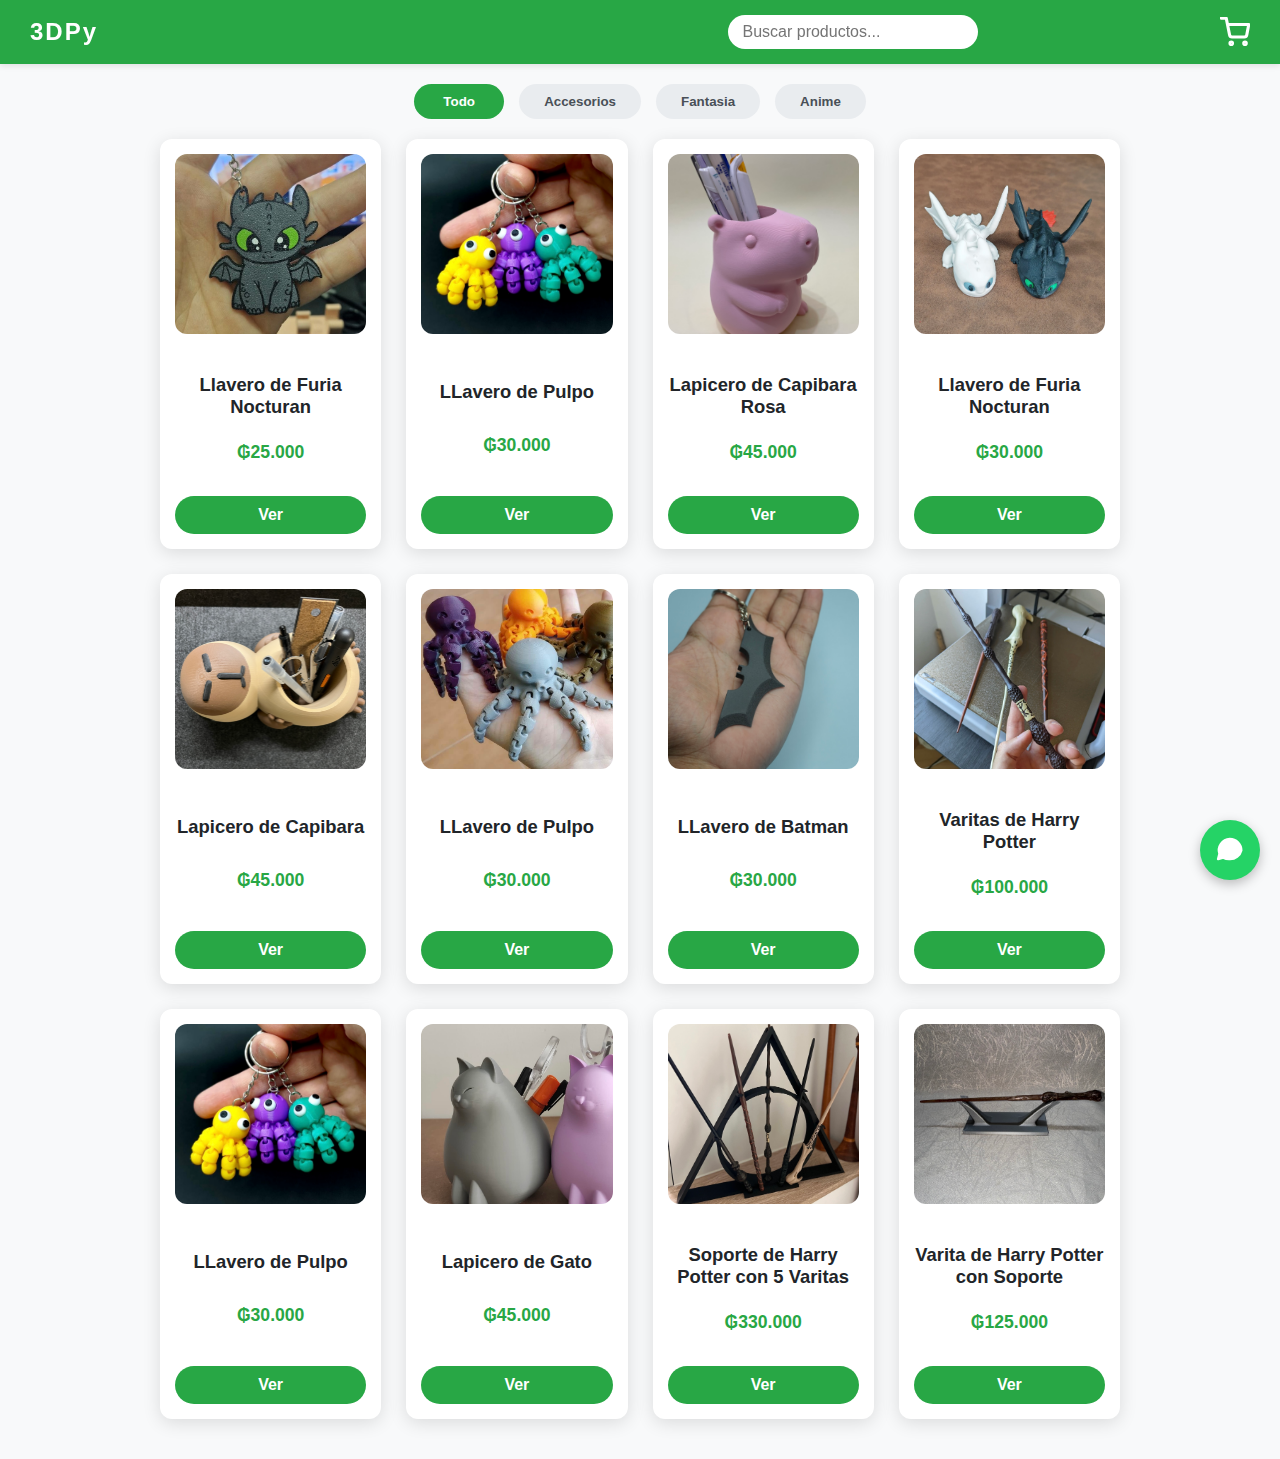
<file: index.html>
<!DOCTYPE html>
<html lang="en">
<head>
  <meta charset="UTF-8" />
  <meta name="viewport" content="width=device-width, initial-scale=1" />
  <title>3D Shop</title>
  <link rel="stylesheet" href="style.css" />
  <style>
    /* Your original CSS remains unchanged */
    body { font-family: 'Segoe UI', Tahoma, Geneva, Verdana, sans-serif; background-color: #f8f9fa; margin: 0; padding: 0; color: #333; }
    header { background-color: #28a745; padding: 15px 30px; display: flex; align-items: center; justify-content: space-between; color: white; position: sticky; top: 0; z-index: 100; box-shadow: 0 2px 6px rgba(0,0,0,0.1); }
    .logo-text { font-weight: 700; font-size: 1.5rem; letter-spacing: 2px; }
    .search-bar input { padding: 8px 15px; border-radius: 25px; border: none; width: 250px; font-size: 1rem; outline: none; }
    .cart-link svg { width: 30px; height: 30px; stroke: white; cursor: pointer; transition: stroke 0.3s ease; }
    .cart-link svg:hover { stroke: #cce5cc; }
    .category-filter { margin: 20px auto; max-width: 960px; display: flex; justify-content: center; gap: 15px; }
    .category-btn { padding: 10px 25px; background-color: #e9ecef; border: none; border-radius: 25px; cursor: pointer; font-weight: 600; color: #495057; transition: background-color 0.3s ease, color 0.3s ease; }
    .category-btn.active, .category-btn:hover { background-color: #28a745; color: white; }
    main.product-grid { max-width: 960px; margin: 0 auto 40px auto; display: grid; grid-template-columns: repeat(auto-fill, minmax(220px, 1fr)); gap: 25px; padding: 0 15px; }
    .product-card { background-color: white; border-radius: 12px; box-shadow: 0 4px 18px rgba(0, 0, 0, 0.12); padding: 15px; text-align: center; transition: transform 0.3s ease, box-shadow 0.3s ease; cursor: pointer; display: flex; flex-direction: column; justify-content: space-between; }
    .product-card:hover { transform: translateY(-5px); box-shadow: 0 10px 30px rgba(0, 0, 0, 0.18); }
    .product-card img { max-width: 100%; border-radius: 12px; margin-bottom: 12px; }
    .product-card h3 { margin: 10px 0 6px 0; font-size: 1.15rem; color: #212529; }
    .product-card p { color: #28a745; font-weight: 700; font-size: 1.1rem; margin: 0 0 15px 0; }
    .product-card button { background-color: #28a745; border: none; color: white; padding: 10px 18px; border-radius: 25px; font-weight: 600; font-size: 1rem; transition: background-color 0.3s ease; cursor: pointer; }
    .product-card button:hover { background-color: #1e7e34; }
    .whatsapp-btn { position: fixed; bottom: 20px; right: 20px; background-color: #25D366; color: white; border: none; border-radius: 50%; width: 60px; height: 60px; font-size: 28px; display: flex; align-items: center; justify-content: center; box-shadow: 0 4px 12px rgba(0, 0, 0, 0.25); z-index: 1000; cursor: pointer; transition: background-color 0.3s ease; text-decoration: none; }
    .whatsapp-btn:hover { background-color: #1da851; }
    .whatsapp-btn svg { width: 30px; height: 30px; stroke: white; }
  </style>
</head>
<body>
  <header>
    <div class="logo-text">3DPy</div>
    <div class="search-bar">
      <input type="text" id="searchInput" placeholder="Buscar productos..." />
    </div>
    <a href="cart.html" class="cart-link" aria-label="View Cart">
      <svg xmlns="http://www.w3.org/2000/svg" fill="none" stroke="currentColor" stroke-width="2" stroke-linecap="round" stroke-linejoin="round" viewBox="0 0 24 24">
        <circle cx="9" cy="21" r="1"></circle>
        <circle cx="20" cy="21" r="1"></circle>
        <path d="M1 1h4l2.68 13.39a2 2 0 002 1.61h9.72a2 2 0 002-1.61L23 6H6" />
      </svg>
    </a>
  </header>

  <div class="category-filter">
    <button class="category-btn active" data-category="all">Todo</button>
    <button class="category-btn" data-category="Accesorios">Accesorios</button>
    <button class="category-btn" data-category="Fantasia">Fantasia</button>
    <button class="category-btn" data-category="Anime">Anime</button>
  </div>

  <main class="product-grid">

    <div class="product-card" data-category="Accesorios">
      <img src="images/fur1.jpg" alt="Llavero de Furia Nocturan" />
      <h3>Llavero de Furia Nocturan</h3>
      <p>₲25.000</p>
      <button onclick="viewProduct('Lavero de Furia Nocturan', 25000, ['images/fur1.jpg','images/fur2.jpg'], 'LLavero de Furia Nocturna y Furia Luminosa.', 'p015')">Ver</button>
    </div>

    <div class="product-card" data-category="Accesorios">
      <img src="images/pulp1.jpg" alt="LLavero de Pulpo" />
      <h3>LLavero de Pulpo</h3>
      <p>₲30.000</p>
      <button onclick="viewProduct('Llavero de Pulpo', 30000, ['images/pulp1.jpg','images/pulp2.jpg'], 'Llaveros de pulpos articulados de colores.', 'p002')">Ver</button>
    </div>

    <div class="product-card" data-category="Accesorios">
      <img src="images/capy1.jpg" alt="Lapicero de Capibara" />
      <h3>Lapicero de Capibara Rosa</h3>
      <p>₲45.000</p>
      <button onclick="viewProduct('Lapicero de Capibara Rosa', 45000, ['images/capy1.jpg','images/capy2.jpg'], 'Lapicero con forma de Capibara color rosado.', 'p012')">Ver</button>
    </div>

    <div class="product-card" data-category="Accesorios">
      <img src="images/fury1.jpg" alt="Llavero de Furia Nocturan" />
      <h3>Llavero de Furia Nocturan</h3>
      <p>₲30.000</p>
      <button onclick="viewProduct('Llavero de Furia Nocturan', 30000, ['images/fury1.jpg','images/fury2.jpg','images/fury3.jpg'], 'LLavero de Furia Nocturna y Furia Luminosa.', 'p015')">Ver</button>
    </div>

    <div class="product-card" data-category="Accesorios">
      <img src="images/capyl11.jpg" alt="Lapicero de Capibara" />
      <h3>Lapicero de Capibara</h3>
      <p>₲45.000</p>
      <button onclick="viewProduct('Lapicero de Capibara', 45000, ['images/capyl1.jpg','images/capyl2.jpg'], 'Lapicero con forma de Capibara.', 'p011')">Ver</button>
    </div>
    
    <div class="product-card" data-category="Accesorios">
      <img src="images/pul1.jpg" alt="Llavero de Pulpo" />
      <h3>LLavero de Pulpo</h3>
      <p>₲30.000</p>
      <button onclick="viewProduct('Llavero de Pulpo', 30000, ['images/pul1.jpg','images/pul2.jpg'], 'Llaveros de pulpos articulados de colores.', 'p001')">Ver</button>
    </div>

    <div class="product-card" data-category="Accesorios">
      <img src="images/bat1.jpg" alt="LLavero de Batman" />
      <h3>LLavero de Batman</h3>
      <p>₲30.000</p>
      <button onclick="viewProduct('Llavero de Batman', 30000, ['images/bat1.jpg'], 'Llaveros de Batman.', 'p007')">Ver</button>
    </div>

    <div class="product-card" data-category="Fantasia">
      <img src="images/varp1.jpg" alt="Varitas de Harry Potter" />
      <h3>Varitas de Harry Potter</h3>
      <p>₲100.000</p>
      <button onclick="viewProduct('Varitas de Harry Potter', 100000, ['images/varp1.jpg', 'images/varp2.jpg'], 'Varitas de Harry Potter, hay de diferentes personajes.', 'p008')">Ver</button>
    </div>

    <div class="product-card" data-category="Accesorios">
      <img src="images/pulp1.jpg" alt="LLavero de Pulpo" />
      <h3>LLavero de Pulpo</h3>
      <p>₲30.000</p>
      <button onclick="viewProduct('Llavero de Pulpo', 30000, ['images/pulp1.jpg','images/pulp2.jpg'], 'Llaveros de pulpos articulados de colores.', 'p002')">Ver</button>
    </div>

    <div class="product-card" data-category="Accesorios">
      <img src="images/gat1.jpg" alt="Lapicero de Gato" />
      <h3>Lapicero de Gato</h3>
      <p>₲45.000</p>
      <button onclick="viewProduct('Lapicero de Gato', 45000, ['images/gat1.jpg','images/gat2.jpg'], 'Lapicero con forma de Gato.', 'p013')">Ver</button>
    </div>

    <div class="product-card" data-category="Fantasia">
      <img src="images/varh1.jpg" alt="Harry Potter" />
      <h3>Soporte de Harry Potter con 5 Varitas</h3>
      <p>₲330.000</p>
      <button onclick="viewProduct('Soporte de Harry Potter con 5 Varitas', 330000, ['images/varh1.jpg','images/varh2.jpg','images/varh3.jpg','images/varh4.jpg'], 'Cinco Varitas de Harry Potter con Soporte de las reliquias de la muerte.', 'p003')">Ver</button>
    </div>

    <div class="product-card" data-category="Fantasia">
      <img src="images/varhh1.jpg" alt="Harry Potter" />
      <h3>Varita de Harry Potter con Soporte</h3>
      <p>₲125.000</p>
      <button onclick="viewProduct('Varita de Harry Potter con Soporte', 125000, ['images/varhh1.jpg','images/varhh2.jpg','images/varhh3.jpg'], 'Varita de Harry Potter con Soporte.', 'p004')">Ver</button>
    </div>
  </main>

  <!-- WhatsApp floating button -->
  <a href="https://wa.me/595987420115" target="_blank" aria-label="Chat on WhatsApp" class="whatsapp-btn">
    <svg xmlns="http://www.w3.org/2000/svg" fill="none" stroke="currentColor" stroke-width="2" stroke-linecap="round" stroke-linejoin="round" viewBox="0 0 24 24">
      <path d="M21 12.29c0-5.06-4.11-9.17-9.17-9.17A9.13 9.13 0 003.6 15.1l-1.11 4.07 4.16-1.09a9.14 9.14 0 004.58 1.2c.16 0 .31 0 .47-.01A9.18 9.18 0 0021 12.29z"></path>
      <path d="M8.37 10.57a5.48 5.48 0 005.05 5.05"></path>
    </svg>
  </a>

  <script>
    function viewProduct(name, price, images, description, id) {
      localStorage.setItem("currentProduct", JSON.stringify({ name, price, images, description, id }));
      window.location.href = "product.html";
    }

    document.addEventListener("DOMContentLoaded", () => {
      const searchInput = document.getElementById("searchInput");
      if (searchInput) {
        searchInput.addEventListener("input", () => {
          const term = searchInput.value.toLowerCase();
          document.querySelectorAll(".product-card").forEach(card => {
            const name = card.querySelector("h3").innerText.toLowerCase();
            card.style.display = name.includes(term) ? "block" : "none";
          });
        });
      }

      const categoryButtons = document.querySelectorAll(".category-btn");
      categoryButtons.forEach(button => {
        button.addEventListener("click", () => {
          categoryButtons.forEach(btn => btn.classList.remove("active"));
          button.classList.add("active");
          const selected = button.dataset.category;
          document.querySelectorAll(".product-card").forEach(card => {
            const category = card.dataset.category;
            card.style.display = selected === "all" || category === selected ? "block" : "none";
          });
          if (searchInput) searchInput.value = "";
        });
      });
    });
  </script>
</body>
</html>
</file>
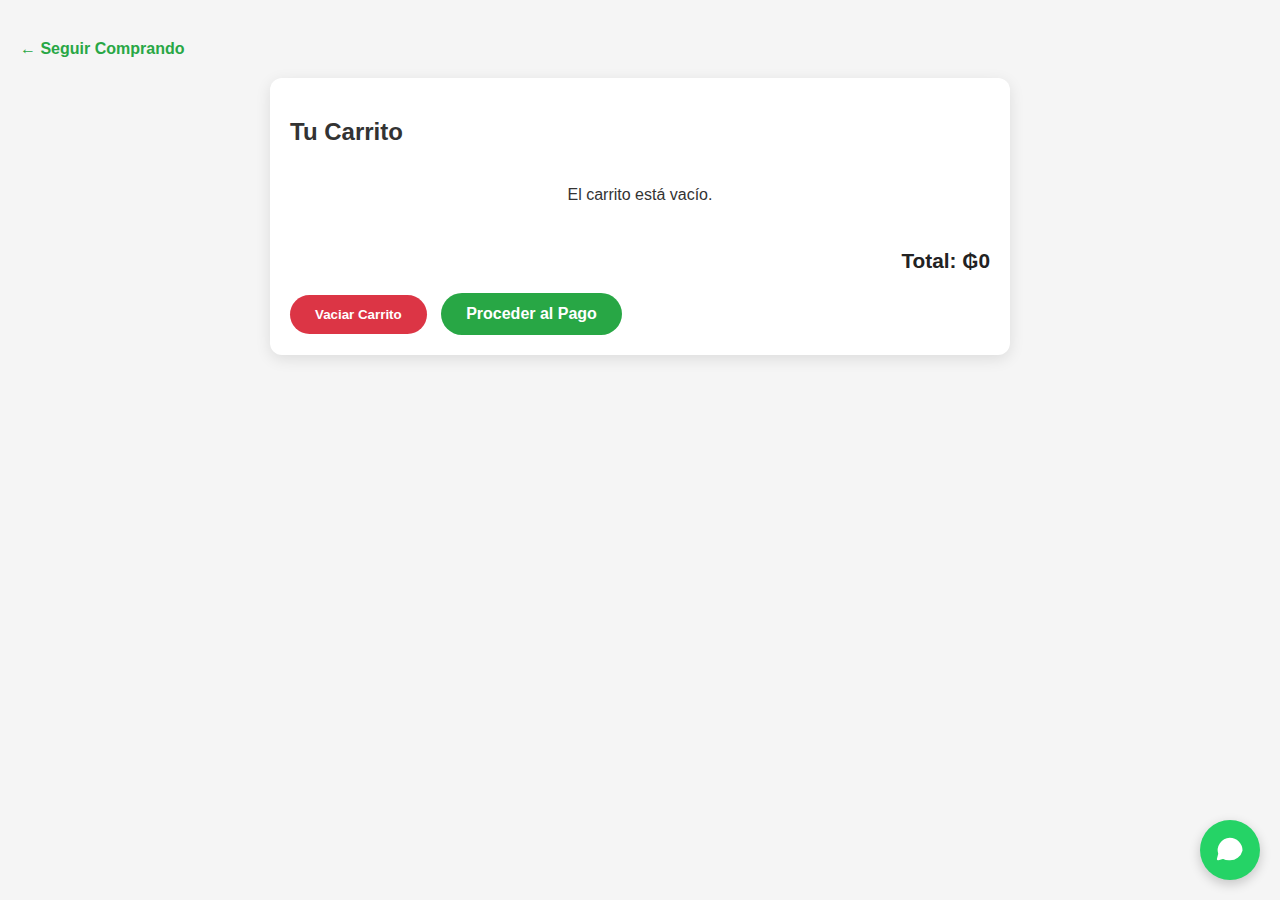
<file: cart.html>
<!DOCTYPE html>
<html lang="es">
<head>
  <meta charset="UTF-8" />
  <title>Carrito</title>
  <link rel="stylesheet" href="style.css" />
  <style>
    body {
      font-family: Arial, sans-serif;
      padding: 20px;
      background: #f5f5f5;
    }
    .back-btn {
      display: inline-block;
      margin-bottom: 20px;
      color: #28a745;
      text-decoration: none;
      font-weight: 600;
    }
    .cart-container {
      background: white;
      max-width: 700px;
      margin: 0 auto;
      border-radius: 12px;
      padding: 20px;
      box-shadow: 0 4px 15px rgba(0,0,0,0.1);
    }
    #cartItems {
      list-style: none;
      padding: 0;
      margin-bottom: 20px;
    }
    #cartItems li {
      display: flex;
      align-items: center;
      gap: 12px;
      border-bottom: 1px solid #eee;
      padding: 12px 0;
    }
    #cartItems img {
      width: 60px;
      height: 60px;
      object-fit: cover;
      border-radius: 10px;
    }
    #cartItems div {
      flex-grow: 1;
    }
    #cartItems button {
      background-color: #28a745;
      color: white;
      border: none;
      width: 30px;
      height: 30px;
      border-radius: 5px;
      cursor: pointer;
      font-size: 20px;
      line-height: 20px;
      user-select: none;
      transition: background-color 0.3s ease;
    }
    #cartItems button:hover {
      background-color: #1e7e34;
    }
    #totalPrice {
      font-weight: bold;
      font-size: 1.3rem;
      margin-bottom: 20px;
    }
    #clearCart {
      background-color: #dc3545;
      color: white;
      border: none;
      padding: 12px 25px;
      border-radius: 25px;
      cursor: pointer;
      font-weight: 600;
      transition: background-color 0.3s ease;
      margin-right: 10px;
    }
    #clearCart:hover {
      background-color: #a71d2a;
    }
    #checkoutBtn {
      background-color: #28a745;
      color: white;
      padding: 12px 25px;
      border-radius: 25px;
      font-weight: 600;
      text-decoration: none;
      display: inline-block;
      transition: background-color 0.3s ease;
    }
    #checkoutBtn:hover {
      background-color: #1e7e34;
    }
    .whatsapp-btn {
      position: fixed;
      bottom: 20px;
      right: 20px;
      background-color: #25D366;
      color: white;
      border: none;
      border-radius: 50%;
      width: 60px;
      height: 60px;
      font-size: 28px;
      display: flex;
      align-items: center;
      justify-content: center;
      box-shadow: 0 4px 12px rgba(0, 0, 0, 0.2);
      z-index: 1000;
      cursor: pointer;
      text-decoration: none;
    }
    .whatsapp-btn svg {
      width: 30px;
      height: 30px;
      stroke: white;
    }
  </style>
</head>
<body>

  <a href="index.html" class="back-btn">← Seguir Comprando</a>

  <main class="cart-container">
    <h2>Tu Carrito</h2>

    <ul id="cartItems"></ul>

    <div id="totalPrice">Total: ₲0</div>

    <button id="clearCart">Vaciar Carrito</button>

    <a href="checkout.html" class="form-btn" id="checkoutBtn">Proceder al Pago</a>
  </main>

  <a class="whatsapp-btn" href="https://wa.me/595987420115" target="_blank" aria-label="Chatear en WhatsApp">
    <svg xmlns="http://www.w3.org/2000/svg" fill="none" stroke="currentColor" stroke-width="2"
         stroke-linecap="round" stroke-linejoin="round" viewBox="0 0 24 24">
      <path d="M21 12.29c0-5.06-4.11-9.17-9.17-9.17A9.13 9.13 0 003.6 15.1l-1.11 4.07 4.16-1.09a9.14 9.14 0 004.58 1.2c.16 0 .31 0 .47-.01A9.18 9.18 0 0021 12.29z"></path>
      <path d="M8.37 10.57a5.48 5.48 0 005.05 5.05"></path>
    </svg>
  </a>

  <script src="script.js"></script>
</body>
</html>
</file>
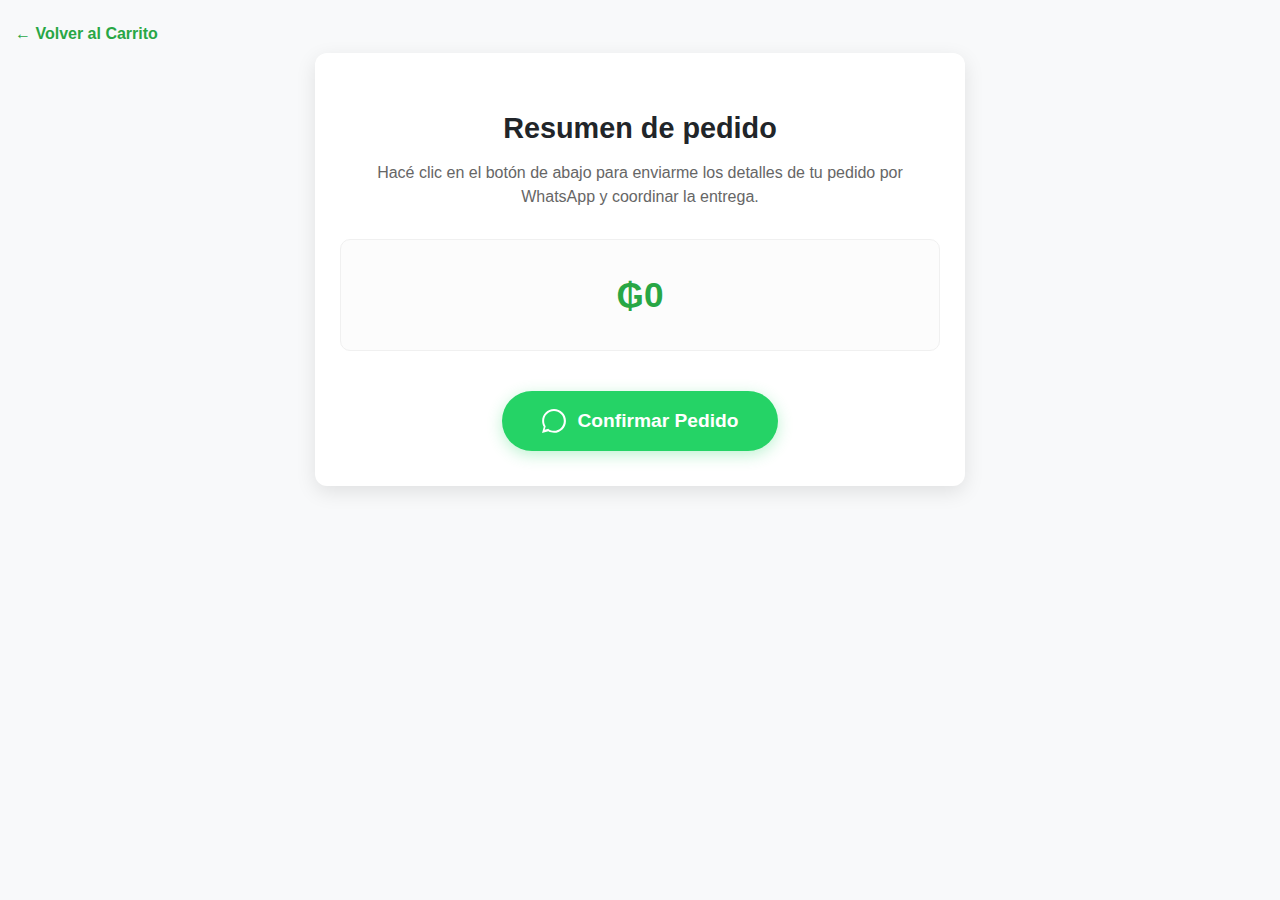
<file: checkout.html>
<!DOCTYPE html>
<html lang="en">
<head>
  <meta charset="UTF-8" />
  <meta name="viewport" content="width=device-width, initial-scale=1" />
  <title>Checkout</title>
  <link rel="stylesheet" href="style.css" />
  <style>
    body {
      font-family: 'Segoe UI', Tahoma, Geneva, Verdana, sans-serif;
      background-color: #f8f9fa;
      margin: 0;
      padding: 0 15px 40px 15px;
      color: #333;
    }

    .back-btn {
      display: inline-block;
      margin: 25px 0 10px 0;
      color: #28a745;
      font-weight: 600;
      text-decoration: none;
      transition: color 0.3s ease;
    }

    main {
      max-width: 600px;
      margin: 0 auto;
      background: white;
      padding: 35px 25px;
      border-radius: 12px;
      box-shadow: 0 6px 20px rgba(0,0,0,0.1);
      text-align: center;
    }

    h2 {
      color: #212529;
      margin-bottom: 10px;
      font-size: 1.8rem;
    }

    .original-text {
      color: #666;
      margin-bottom: 30px;
      line-height: 1.5;
    }

    .product-display {
      margin: 20px 0;
      padding: 20px;
      background-color: #fcfcfc;
      border-radius: 10px;
      border: 1px solid #f0f0f0;
    }

    .product-name-highlight {
      font-size: 1.4rem;
      font-weight: 700;
      color: #1a1a1a;
      display: block;
      margin-bottom: 5px;
    }

    .product-qty {
      color: #28a745;
      font-weight: 600;
    }

    #checkoutTotal {
      font-weight: 800;
      color: #28a745;
      font-size: 2.2rem;
      margin: 15px 0;
    }

    .whatsapp-confirm-btn {
      background-color: #25D366;
      color: white;
      padding: 18px 40px;
      border-radius: 50px;
      font-weight: 700;
      font-size: 1.2rem;
      display: inline-flex;
      align-items: center;
      gap: 12px;
      text-decoration: none;
      margin-top: 20px;
      transition: all 0.3s ease;
      box-shadow: 0 4px 15px rgba(37, 211, 102, 0.3);
    }

    .whatsapp-confirm-btn:hover {
      background-color: #1da851;
      transform: translateY(-3px);
      box-shadow: 0 6px 20px rgba(37, 211, 102, 0.4);
    }
  </style>
</head>
<body>

  <a href="cart.html" class="back-btn">← Volver al Carrito</a>

  <main>
    <h2>Resumen de pedido</h2>
    
    <p class="original-text">
      Hacé clic en el botón de abajo para enviarme los detalles de tu pedido por WhatsApp y coordinar la entrega.
    </p>

    <div class="product-display">
      <div id="productContainer">
        </div>
      <div id="checkoutTotal">₲0</div>
    </div>
    
    <a id="whatsappOrderBtn" href="#" target="_blank" class="whatsapp-confirm-btn">
      <svg width="24" height="24" fill="white" viewBox="0 0 24 24">
        <path d="M.057 24l1.687-6.163c-1.041-1.804-1.588-3.849-1.587-5.946.003-6.556 5.338-11.891 11.893-11.891 3.181.001 6.167 1.24 8.413 3.488 2.245 2.248 3.481 5.236 3.48 8.414-.003 6.557-5.338 11.892-11.893 11.892-1.99-.001-3.951-.5-5.688-1.448l-6.305 1.654zm6.597-3.807c1.676.995 3.276 1.591 5.316 1.592 5.43 0 9.856-4.426 9.858-9.855.002-5.43-4.425-9.856-9.856-9.856-5.431 0-9.856 4.426-9.858 9.856-.001 1.938.529 3.756 1.574 5.311l-.973 3.548 3.639-.954z"/>
      </svg>
      Confirmar Pedido
    </a>
  </main>

  <script>
    function formatPrice(number) {
      return number.toLocaleString('es-PY');
    }

    document.addEventListener("DOMContentLoaded", () => {
      const whatsappOrderBtn = document.getElementById("whatsappOrderBtn");
      const checkoutTotal = document.getElementById("checkoutTotal");
      const productContainer = document.getElementById("productContainer");

      const cart = JSON.parse(localStorage.getItem("cart")) || [];
      let total = 0;

      // Agrupar items para el mensaje y para la vista
      const grouped = {};
      cart.forEach(item => {
        const key = item.name;
        if (!grouped[key]) {
          grouped[key] = { qty: 0, price: item.price };
        }
        grouped[key].qty++;
        total += item.price;
      });

      // Mostrar productos centrados
      productContainer.innerHTML = "";
      Object.entries(grouped).forEach(([name, data]) => {
        productContainer.innerHTML += `
          <div style="margin-bottom: 15px;">
            <span class="product-name-highlight">${name}</span>
            <span class="product-qty">Cantidad: ${data.qty}</span>
          </div>
        `;
      });

      if (checkoutTotal) {
        checkoutTotal.textContent = `₲${formatPrice(total)}`;
      }

      // Crear el mensaje para WhatsApp
      let message = "¡Hola Matias! Quisiera realizar este pedido:\n\n";
      Object.entries(grouped).forEach(([name, data]) => {
        message += `* ${name} (x${data.qty}) - ₲${formatPrice(data.price * data.qty)}\n`;
      });
      message += `\n*Total a pagar: ₲${formatPrice(total)}*`;

      const phoneNumber = "595987420115"; 
      whatsappOrderBtn.href = `https://wa.me/${phoneNumber}?text=${encodeURIComponent(message)}`;
    });
  </script>
</body>
</html>
</file>
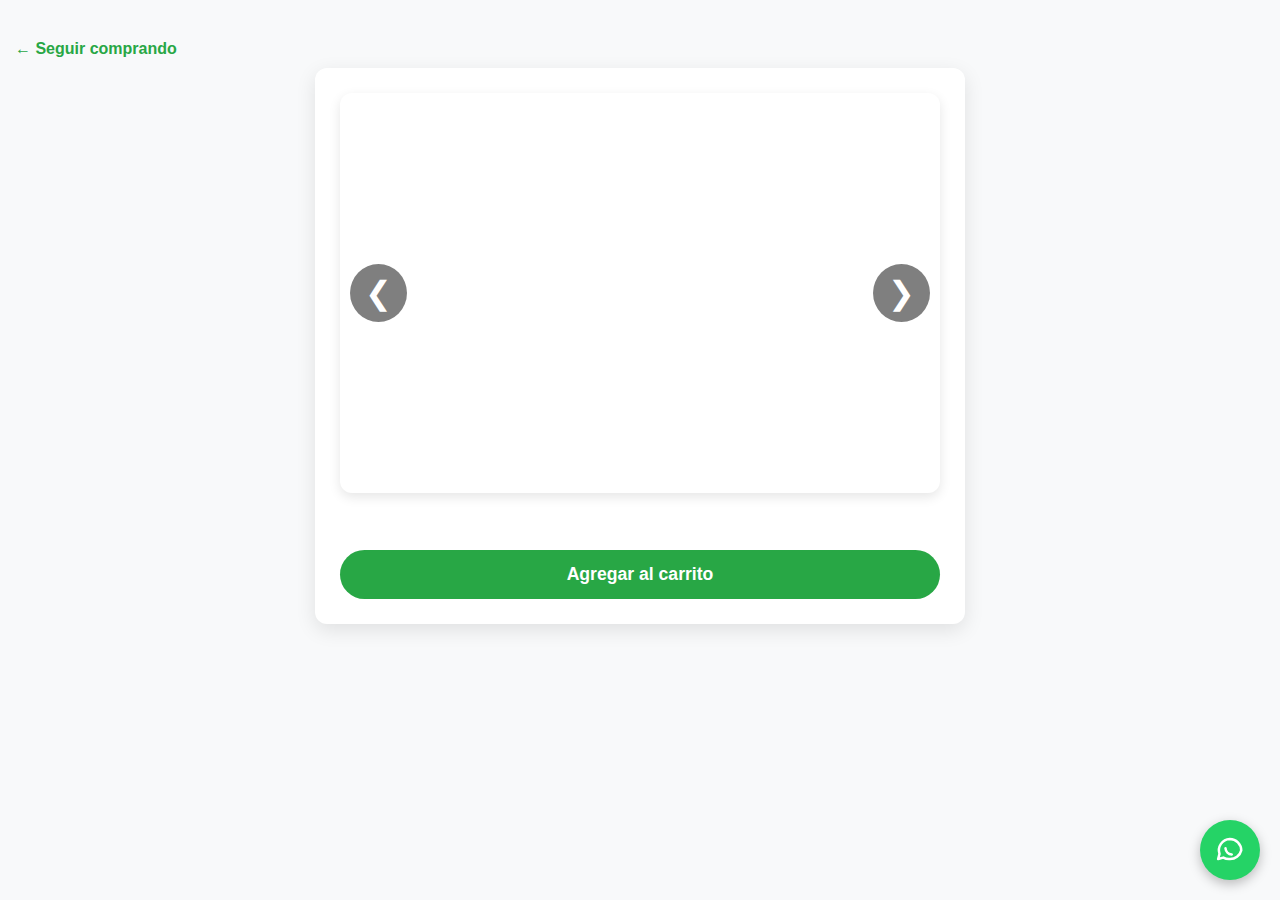
<file: product.html>
<!DOCTYPE html>
<html lang="es">
<head>
  <meta charset="UTF-8" />
  <meta name="viewport" content="width=device-width, initial-scale=1" />
  <title>Detalles del Producto</title>
  <style>
    body {
      font-family: 'Segoe UI', Tahoma, Geneva, Verdana, sans-serif;
      background-color: #f8f9fa;
      margin: 0;
      padding: 15px;
      color: #333;
    }

    .back-btn {
      display: inline-block;
      margin: 25px 0 10px 0;
      color: #28a745;
      font-weight: 600;
      text-decoration: none;
      transition: color 0.3s ease;
    }

    .back-btn:hover {
      color: #1e7e34;
    }

    main {
      max-width: 600px;
      margin: 0 auto 40px auto;
      background: white;
      padding: 25px;
      border-radius: 12px;
      box-shadow: 0 6px 20px rgba(0,0,0,0.1);
      text-align: center;
    }

    .carousel-container {
      position: relative;
      max-width: 100%;
      height: 400px;
      margin-bottom: 20px;
      overflow: hidden;
      border-radius: 12px;
      box-shadow: 0 4px 12px rgba(0,0,0,0.1);
    }

    #carouselSlide {
      display: flex;
      height: 100%;
      transition: transform 0.4s ease-in-out;
    }

    #carouselSlide img {
      flex: 0 0 100%;
      height: 100%;
      object-fit: contain;
      border-radius: 12px;
      user-select: none;
      pointer-events: none;
    }

    .carousel-btn {
      position: absolute;
      top: 50%;
      transform: translateY(-50%);
      background-color: rgba(0,0,0,0.5);
      color: white;
      border: none;
      font-size: 2rem;
      padding: 10px 15px;
      cursor: pointer;
      z-index: 2;
      border-radius: 50%;
      transition: background-color 0.3s ease;
      user-select: none;
    }

    .carousel-btn:hover {
      background-color: rgba(0,0,0,0.7);
    }

    .carousel-btn.prev { left: 10px; }
    .carousel-btn.next { right: 10px; }

    .carousel-dots {
      display: flex;
      justify-content: center;
      margin-top: 10px;
      gap: 8px;
    }

    .carousel-dot {
      width: 10px;
      height: 10px;
      background-color: #ccc;
      border-radius: 50%;
      cursor: pointer;
      transition: background-color 0.3s ease;
    }

    .carousel-dot.active {
      background-color: #28a745;
    }

    #productName {
      font-size: 2rem;
      margin-bottom: 10px;
      color: #212529;
      font-weight: 700;
    }

    #productPrice {
      font-size: 1.5rem;
      color: #28a745;
      font-weight: 700;
      margin-bottom: 15px;
    }

    #productDescription {
      font-size: 1rem;
      color: #555;
      margin-bottom: 25px;
      line-height: 1.5;
      white-space: pre-wrap;
      text-align: center;
    }

    .stock-display {
      display: block;
      color: #000;
      font-weight: 700;
      margin-top: 10px;
      text-align: center;
    }

    #addToCart, #goToCartBtn {
      background-color: #28a745;
      color: white;
      border: none;
      padding: 14px 30px;
      border-radius: 25px;
      font-size: 1.1rem;
      font-weight: 700;
      cursor: pointer;
      transition: background-color 0.3s ease;
      width: 100%;
      margin-top: 10px;
    }

    #addToCart:hover, #goToCartBtn:hover {
      background-color: #1e7e34;
    }

    #goToCartBtn {
      display: none;
    }

    .whatsapp-btn {
      position: fixed;
      bottom: 20px;
      right: 20px;
      background-color: #25D366;
      color: white;
      border-radius: 50%;
      width: 60px;
      height: 60px;
      display: flex;
      align-items: center;
      justify-content: center;
      box-shadow: 0 4px 12px rgba(0,0,0,0.25);
      z-index: 1000;
      cursor: pointer;
      text-decoration: none;
    }

    .whatsapp-btn:hover {
      background-color: #1da851;
    }

    .whatsapp-btn svg {
      width: 30px;
      height: 30px;
      stroke: white;
      stroke-width: 2;
    }
  </style>
</head>
<body>
  <a href="index.html" class="back-btn">← Seguir comprando</a>

  <main>
    <div class="carousel-container">
      <button class="carousel-btn prev">❮</button>
      <div id="carouselSlide"></div>
      <button class="carousel-btn next">❯</button>
    </div>
    <div class="carousel-dots" id="carouselDots"></div>

    <h2 id="productName"></h2>
    <p id="productPrice"></p>
    <div id="productDescription"></div>
    <button id="addToCart">Agregar al carrito</button>
    <button id="goToCartBtn">Ir al carrito</button>
  </main>

  <a href="https://wa.me/595987420115" target="_blank" aria-label="Chatear en WhatsApp" class="whatsapp-btn">
    <svg xmlns="http://www.w3.org/2000/svg" fill="none" stroke="currentColor" stroke-width="2"
      stroke-linecap="round" stroke-linejoin="round" viewBox="0 0 24 24">
      <path d="M21 12.29c0-5.06-4.11-9.17-9.17-9.17A9.13 9.13 0 003.6 15.1l-1.11 4.07 4.16-1.09a9.14 9.14 0 004.58 1.2c.16 0 .31 0 .47-.01A9.18 9.18 0 0021 12.29z"></path>
      <path d="M8.37 10.57a5.48 5.48 0 005.05 5.05"></path>
    </svg>
  </a>

  <script src="script.js"></script>
</body>
</html>
</file>
<file: style.css>
/* =========================================
   ESTILOS GENERALES
   ========================================= */
body {
  font-family: 'Segoe UI', Tahoma, Geneva, Verdana, sans-serif;
  background-color: #f5f7fa;
  color: #333;
  margin: 0;
  padding: 0;
}

a {
  color: #28a745;
  text-decoration: none;
}

a:hover {
  text-decoration: underline;
}

button {
  cursor: pointer;
  border: none;
  border-radius: 5px;
  font-weight: 600;
  transition: all 0.3s ease;
}

/* =========================================
   HEADER & NAVEGACIÓN
   ========================================= */
header {
  background-color: #28a745;
  color: white;
  display: flex;
  align-items: center;
  padding: 15px 20px;
  position: sticky;
  top: 0;
  z-index: 100;
  box-shadow: 0 2px 6px rgba(0,0,0,0.1);
}

.logo-text {
  font-size: 1.8rem;
  font-weight: bold;
  flex: 1;
}

.search-bar {
  flex: 1 1 auto;
  margin: 0 15px;
  min-width: 0;
  display: flex;
  justify-content: center;
}

.search-bar input {
  padding: 8px 15px;
  border-radius: 25px;
  border: none;
  width: 100%;
  max-width: 250px;
  font-size: 1rem;
  outline: none;
  box-sizing: border-box;
}

.cart-link {
  display: flex;
  align-items: center;
}

.cart-link svg {
  width: 28px;
  height: 28px;
  stroke: white;
  stroke-width: 2.5;
  fill: none;
}

/* =========================================
   FILTROS DE CATEGORÍA
   ========================================= */
.category-filter {
  display: flex;
  justify-content: center;
  gap: 10px;
  margin: 20px 0;
  flex-wrap: wrap;
  padding: 0 10px;
}

.category-btn {
  background-color: white;
  border: 2px solid #28a745;
  color: #28a745;
  padding: 8px 16px;
  border-radius: 25px;
  font-weight: 600;
  min-width: 90px;
  text-align: center;
  user-select: none;
}

.category-btn.active,
.category-btn:hover {
  background-color: #28a745;
  color: white;
}

/* =========================================
   GRILLA DE PRODUCTOS (INDEX)
   ========================================= */
.product-grid {
  display: grid;
  grid-template-columns: repeat(auto-fit, minmax(200px, 1fr));
  gap: 25px;
  max-width: 1100px;
  margin: 0 auto 40px auto;
  padding: 0 15px;
  align-items: stretch;
}

.product-card {
  background-color: white;
  border-radius: 12px;
  box-shadow: 0 3px 15px rgba(0,0,0,0.1);
  padding: 15px;
  text-align: center;
  /* Crucial: El display debe ser flex para que la estructura no colapse */
  display: flex !important; 
  flex-direction: column;
  transition: transform 0.2s ease;
  min-height: 380px; 
}

/* Cuando el script oculta una card, usa inline style "display: none" 
   que sobreescribe el !important de arriba si se maneja correctamente en JS */

.product-card:hover {
  transform: translateY(-5px);
}

.product-card img {
  width: 100%;
  height: 180px;
  object-fit: cover;
  border-radius: 10px;
  margin-bottom: 15px;
  flex-shrink: 0;
}

.product-info {
  flex-grow: 1;
  display: flex;
  flex-direction: column;
}

.product-card h3 {
  margin: 0 0 8px 0;
  font-size: 1.1rem;
  color: #222;
}

.product-card p {
  font-weight: 700;
  color: #28a745;
  margin: 5px 0 15px 0;
  font-size: 1.2rem;
}

/* Botón "Ver" de la Card */
.btn-ver {
  background-color: #28a745;
  color: white;
  padding: 12px 0;
  border-radius: 25px;
  font-weight: 700;
  width: 100%;
  margin-top: auto; /* Empuja el botón al fondo de la card */
  text-transform: uppercase;
  font-size: 0.9rem;
  letter-spacing: 0.5px;
}

.btn-ver:hover {
  background-color: #1e7e34;
}

/* =========================================
   PÁGINA DE DETALLE (PRODUCT PAGE)
   ========================================= */
.detail-main {
  max-width: 600px;
  margin: 20px auto 60px auto;
  background: white;
  border-radius: 12px;
  box-shadow: 0 4px 20px rgba(0, 0, 0, 0.1);
  padding: 25px;
  text-align: center;
}

.back-btn {
  display: inline-block;
  margin: 20px 0;
  font-weight: 600;
  color: #28a745;
}

.carousel-container {
  position: relative;
  max-width: 100%;
  height: 350px;
  margin-bottom: 20px;
  overflow: hidden;
  border-radius: 12px;
  background: #f9f9f9;
}

#carouselSlide {
  display: flex;
  transition: transform 0.4s cubic-bezier(0.45, 0.05, 0.55, 0.95);
  height: 100%;
}

#carouselSlide img {
  width: 100%;
  flex-shrink: 0;
  height: 100%;
  object-fit: contain;
}

.carousel-btn {
  position: absolute;
  top: 50%;
  transform: translateY(-50%);
  background-color: rgba(40, 167, 69, 0.7);
  color: white;
  width: 40px;
  height: 40px;
  font-size: 1.2rem;
  z-index: 10;
  border-radius: 50%;
  display: flex;
  align-items: center;
  justify-content: center;
}

.carousel-btn:hover { background-color: rgba(30, 126, 52, 0.9); }
.carousel-btn.prev { left: 10px; }
.carousel-btn.next { right: 10px; }

.carousel-dots {
  display: flex;
  justify-content: center;
  margin-bottom: 20px;
  gap: 8px;
}

.carousel-dot {
  width: 10px;
  height: 10px;
  background-color: #ddd;
  border-radius: 50%;
  cursor: pointer;
  transition: background 0.3s;
}

.carousel-dot.active { background-color: #28a745; }

#productName { font-size: 1.8rem; margin: 10px 0; color: #222; }
#productPrice { font-size: 1.5rem; color: #28a745; font-weight: 800; margin-bottom: 15px; }
#productDescription { color: #555; line-height: 1.6; margin-bottom: 25px; text-align: left; }

#addToCart {
  background-color: #28a745;
  color: white;
  padding: 15px 40px;
  font-size: 1.1rem;
  border-radius: 30px;
  width: 100%;
  max-width: 300px;
}

#goToCartBtn {
  background-color: #f8f9fa;
  color: #28a745;
  border: 2px solid #28a745;
  margin-top: 10px;
  padding: 12px 30px;
  border-radius: 30px;
  display: none; /* Se activa por JS */
  width: 100%;
  max-width: 300px;
}

/* =========================================
   CARRITO & CHECKOUT
   ========================================= */
.cart-container, .checkout-container {
  max-width: 700px;
  margin: 40px auto;
  background: white;
  border-radius: 12px;
  box-shadow: 0 4px 20px rgba(0, 0, 0, 0.1);
  padding: 25px;
}

.cart-item {
  display: flex;
  align-items: center;
  padding: 15px 0;
  border-bottom: 1px solid #eee;
}

#totalPrice {
  font-size: 1.5rem;
  font-weight: 800;
  text-align: right;
  margin: 25px 0;
  color: #222;
}

.cart-actions {
  display: flex;
  justify-content: space-between;
  gap: 15px;
  flex-wrap: wrap;
}

#clearCart { background-color: #dc3545; color: white; padding: 12px 25px; }
#clearCart:hover { background-color: #a71d2a; }

/* =========================================
   BOTÓN FLOTANTE WHATSAPP
   ========================================= */
.whatsapp-btn {
  position: fixed;
  bottom: 20px;
  right: 20px;
  background-color: #25D366;
  width: 60px;
  height: 60px;
  border-radius: 50%;
  display: flex;
  align-items: center;
  justify-content: center;
  box-shadow: 0 4px 15px rgba(0,0,0,0.3);
  z-index: 9999;
}

.whatsapp-btn svg {
  width: 32px;
  height: 32px;
  fill: white;
}

/* =========================================
   RESPONSIVE (MÓVIL)
   ========================================= */
@media (max-width: 480px) {
  header { padding: 10px 15px; }
  .logo-text { font-size: 1.3rem; }
  .search-bar input { max-width: 130px; font-size: 0.9rem; }

  .product-grid {
    grid-template-columns: repeat(auto-fit, minmax(150px, 1fr));
    gap: 15px;
    padding: 0 10px;
  }

  .product-card {
    min-height: 340px;
    padding: 10px;
  }

  .product-card img { height: 140px; }
  .product-card h3 { font-size: 1rem; }
  
  .carousel-container { height: 280px; }
  #productName { font-size: 1.5rem; }
}
</file>
